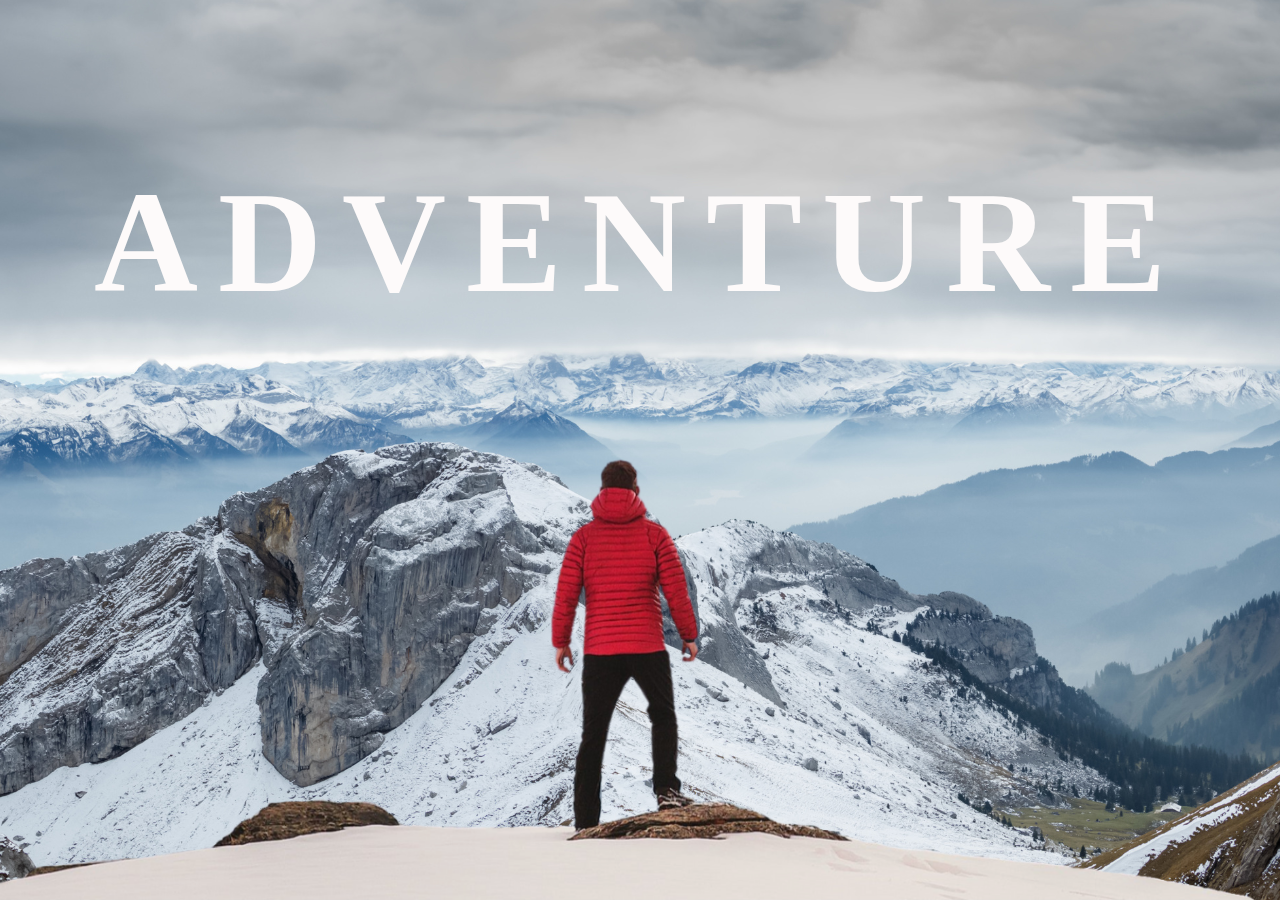
<file: parallel project/index.html>
<!DOCTYPE html>
<html lang="en">
<head>
    <meta charset="UTF-8">
    <meta name="viewport" content="width=device-width, initial-scale=1.0">
    <title>Parallex Website</title>
    <link rel="stylesheet" href="style.css">
    <link rel="icon" type="image/x-icon" href="favicon.ico">
</head>
<body>
    <div id="wrapper">
          <div class="container">
            <img src="background.png" class="background">
            <img src="foreground.png" class="foreground">
            <h1>ADVENTURE</h1>
          </div>

          <section>
            <h2 class="secheading">ADVANTURE TIME!</h2>
            <P class="text">Lorem ipsum dolor sit amet consectetur adipisicing elit. Beatae cumque doloremque asperiores voluptatem illum totam distinctio unde aliquid ea labore neque laudantium fugiat iure ab amet accusantium iusto, voluptate inventore
              <br>  <br>
              Lorem ipsum dolor sit amet, consectetur adipisicing elit. Quisquam impedit perferendis veniam eveniet laboriosam pariatur maiores adipisci, magni aspernatur? Veritatis consequatur dolor laudantium, nesciunt assumenda mollitia debitis modi quibusdam deserunt.
            </P>

            <div class="bg bg1">
              <h2 class="desc">BIKING</h2>
            </div>
            <P class="text">Lorem ipsum dolor sit amet consectetur adipisicing elit. Beatae cumque doloremque asperiores voluptatem illum totam distinctio unde aliquid ea labore neque laudantium fugiat iure ab amet accusantium iusto, voluptate inventore
              <br>  <br>
              Lorem ipsum dolor sit amet, consectetur adipisicing elit. Quisquam impedit perferendis veniam eveniet laboriosam pariatur maiores adipisci, magni aspernatur? Veritatis consequatur dolor laudantium, nesciunt assumenda mollitia debitis modi quibusdam deserunt.
            </P>

            <div class="bg bg2">
              <h2 class="desc"> PARA GLIDING</h2>
            </div>
            <P class="text">Lorem ipsum dolor sit amet consectetur adipisicing elit. Beatae cumque doloremque asperiores voluptatem illum totam distinctio unde aliquid ea labore neque laudantium fugiat iure ab amet accusantium iusto, voluptate inventore
              <br>  <br>
              Lorem ipsum dolor sit amet, consectetur adipisicing elit. Quisquam impedit perferendis veniam eveniet laboriosam pariatur maiores adipisci, magni aspernatur? Veritatis consequatur dolor laudantium, nesciunt assumenda mollitia debitis modi quibusdam deserunt.
            </P>

            <div class="bg bg3">
              <h2 class="desc">SURFING</h2>
            </div>
            <P class="text">Lorem ipsum dolor sit amet consectetur adipisicing elit. Beatae cumque doloremque asperiores voluptatem illum totam distinctio unde aliquid ea labore neque laudantium fugiat iure ab amet accusantium iusto, voluptate inventore
              <br>  <br>
              Lorem ipsum dolor sit amet, consectetur adipisicing elit. Quisquam impedit perferendis veniam eveniet laboriosam pariatur maiores adipisci, magni aspernatur? Veritatis consequatur dolor laudantium, nesciunt assumenda mollitia debitis modi quibusdam deserunt.
            </P>
          </section>
     </div>    
</body>
</html>
</file>
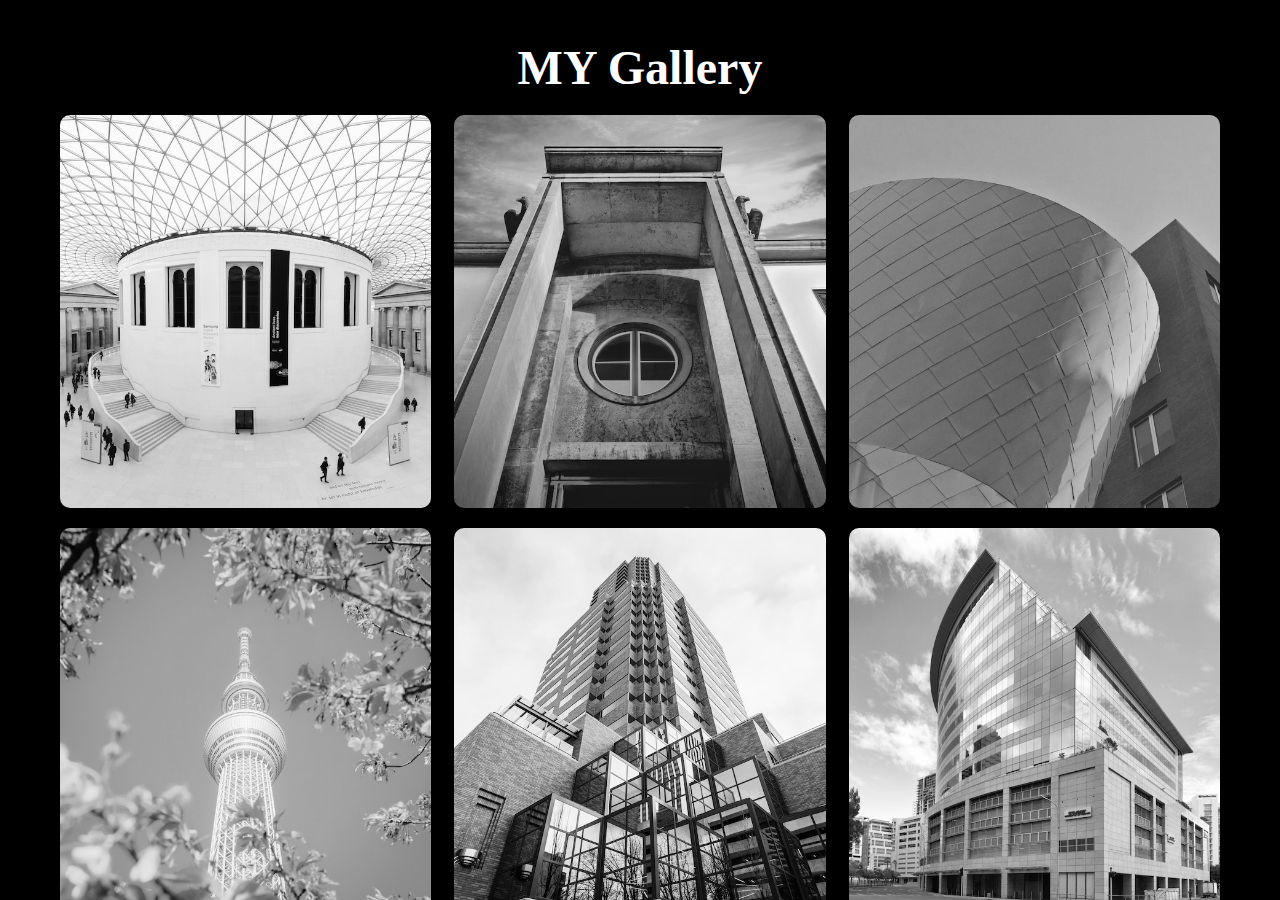
<file: image gallery/assets/index.html>
<!DOCTYPE html>
<html lang="en">
<head>
    <meta charset="UTF-8">
    <meta name="viewport" content="width=device-width, initial-scale=1.0">
    <title>IMAGE GALLERY</title>
    <link rel="stylesheet" href="style.css">
</head>
<body>
 <div id="wrapper">

    <div class="container">

        <h1>MY Gallery</h1>

        <div class="gallery">

            <figure class="card">
                <img src="image1.jpg" alt="">
                <figcaption>image1</figcaption>
            </figure>

            <figure class="card">
                <img src="image2.jpeg" alt="">
                <figcaption>image2</figcaption>
            </figure>

            <figure class="card">
                <img src="image3.jpeg" alt="">
                <figcaption>image3</figcaption>
            </figure>

            <figure class="card">
                <img src="image4.jpeg" alt="">
                <figcaption>image4</figcaption>
            </figure>

            <figure class="card">
                <img src="image5.jpeg" alt="">
                <figcaption>image5</figcaption>
            </figure>

            <figure class="card">
                <img src="image6.jpeg" alt="">
                <figcaption>image6</figcaption>
            </figure>

            <figure class="card">
                <img src="image7.jpeg" alt="">
                <figcaption>image7</figcaption>
            </figure>

            <figure class="card">
                <img src="image8.jpeg" alt="">
                <figcaption>image8</figcaption>
            </figure>

            <figure class="card">
                <img src="image9.jpeg" alt="">
                <figcaption>image9</figcaption>
            </figure>
        </div>
    </div>
 </div>
</body>
</html>
</file>
<file: parallel project/style.css>
@font-face {
    font-family: myFirstFont;
    src: url(sansation_bold.woff);
    font-weight: bold;
  }
*{
    margin: 0%;
    padding: 0%;
    box-sizing: border-box;
}

#wrapper{
    height: 100vh;
    overflow-x:hidden ;
    overflow-y: auto;
    perspective: 10px;
  
}

.container{
    position: relative;
    display: flex;
    justify-content: center;
    align-items: center;
    height: 100%;
    transform-style: preserve-3d;
    z-index: -1;
}

.background{
    transform:translateZ(-40px)  scale(6) ;
}

.foreground{
    transform: translate(-20px) scale(1);
}

.background, .foreground{
    position: absolute;
    height: 100%;
    width: 100%;
    object-fit: cover;
    z-index: -1; 
}
h1{
    position: absolute;
    top: 10rem;
    letter-spacing: 20px;
    font-size: 9rem;
    color: rgb(253, 250, 250);
    text-shadow: 0 0 10px black rgba(0,0,0,3);
}

section{
    background-color:black;
    color: white;
    padding: 0;
}
.secheading{
    font-size: 5rem;
    padding: 1rem;

}
.text{
    font-size: 1.5rem;
    padding-top: 10 0rem;
    margin-top:  0 10rem;
    height: 200px;
}
.bg{
    position:relative;
    width: 100%;
    background-attachment:fixed ;
    background-position:center;
    background-size: cover;
    height: 400px;
}
.desc{
    position: absolute;
    background-color: white;
    padding: 0.5rem 2.5rem;
    top: 50%;
    left: 60%;
    transform: translateX(-50%) translateX(-50%) ;
    color: rgb(39, 4, 4);
    font-size: 3.5rem;
    font-weight: 500;
}

.bg1{
    /* image past with the help of css*/
    background-image:url(sport-1.jpg) ;
}

.bg2{
    background-image:url(sport-2.jpg) ;
}

.bg3{
    background-image:url(sport-3.jpg) ;
}
</file>
<file: image gallery/assets/style.css>
*{
    margin: 0;
    padding: 0;
    box-sizing: border-box;
}

#wrapper{
    height: 100vh;
    overflow-x: hidden;
    overflow-y: auto;
    background-color: black;
}

.container{
    height: 100%;
    max-width: 1200px;
    margin: 0 auto; /* for content algin in center */
    padding: 20px;
}

.container h1{
    margin: 20px 0;
    text-align: center; /*for content center*/
    margin-bottom: 20px;
    font-size: 3rem;
    color: white;
}

.gallery{
    display: flex;
    flex-wrap: wrap;
    justify-content: space-between;
}

.card{
    width: 32%;
    position: relative;
    margin-bottom: 20px;
    border-radius: 10px;
    overflow: hidden;
}

.card img{
    width: 100%;
    height: 100%;
    filter: grayscale(100%);
    box-shadow: 0 0 20px #333;
    object-fit: cover;
}

.card:hover{
    transform: scale(1.03);
    filter: drop-shadow(0 0 10px #333);
    transition: 0.5s;
}

.card:hover img{
    filter: grayscale(0%);
}

.card:hover figcaption{
    position: absolute;
    bottom: 0;
    left: 0;
    padding: 25px;
    width: 100%;
    height: 20%;
    font-size: 16px;
    font-weight: 500;
    color: black;
    opacity: 0;
    border-radius: 0 0 10px 10px;
    background: linear-gradient(0deg rgba(0,0,0,0.5) 0% rgba(255,255,255));
    transition: 0.3s;
}

.card:hover figcaption{
    opacity: 1;
    transform: scale(1.03);
}
</file>
